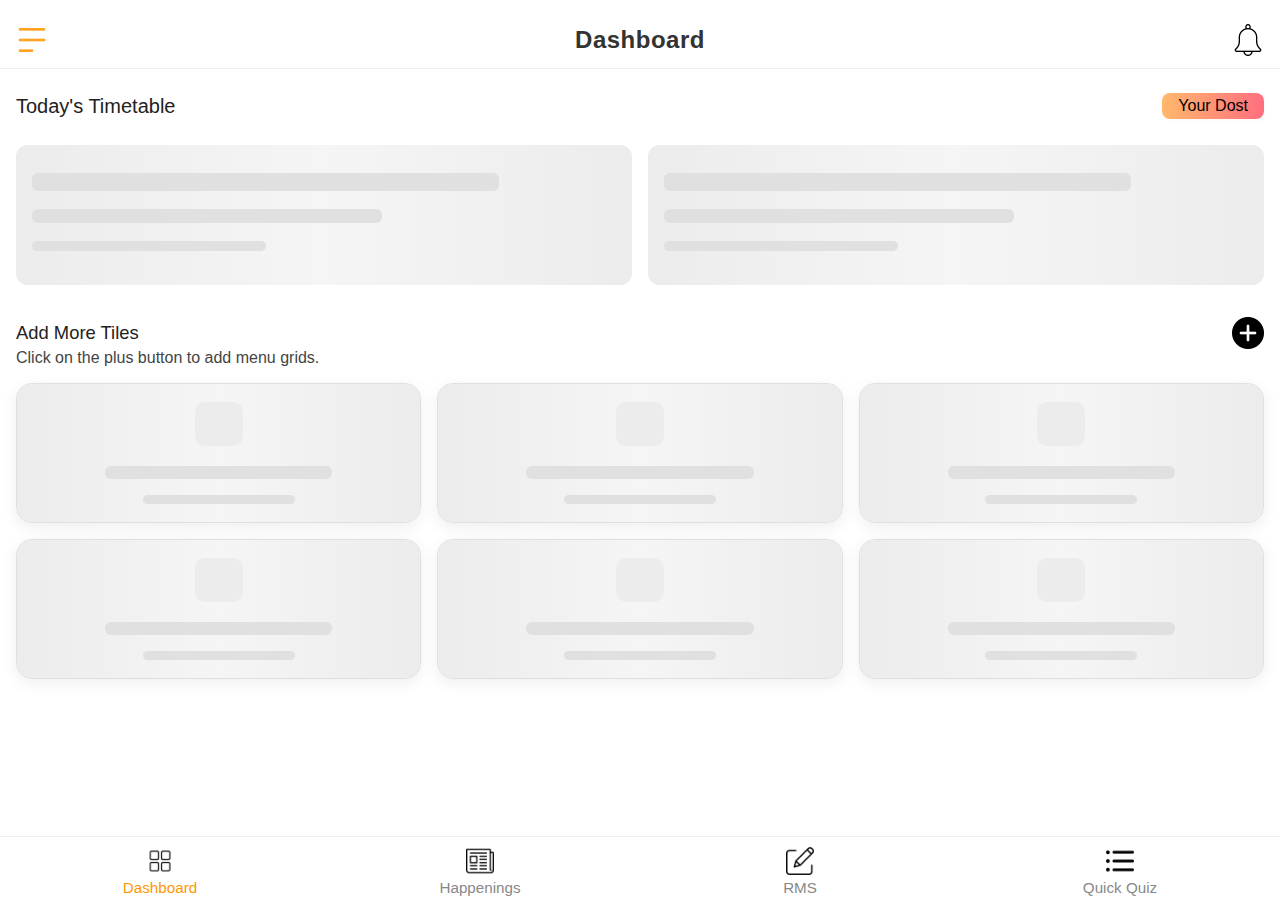
<file: index.html>
<!DOCTYPE html>
<html lang="en">
<head>
    <meta charset="UTF-8">
    <meta name="viewport" content="width=device-width, initial-scale=1.0">
    <title>Mobile App Clone</title>
    <link rel="stylesheet" href="css/styles.css">
    <link rel="stylesheet" href="css/responsive.css">
    <link rel="stylesheet" href="css/skeleton.css">
</head>
<body>
    <div id="app">
        <!-- Loading skeleton will be injected here -->
    </div>
    <script src="js/main.js"></script>
</body>
</html>
</file>
<file: css/responsive.css>
/* Responsive styles */

/* Small devices (phones) */
@media (max-width: 576px) {
    .container {
        padding: 12px;
    }
}

/* Medium devices (tablets) */
@media (min-width: 577px) and (max-width: 768px) {
    .container {
        padding: 16px;
    }
}

/* Large devices (desktops) */
@media (min-width: 769px) {
    .container {
        max-width: 768px;
        margin: 0 auto;
    }
}

/* Add more responsive styles as needed */
</file>
<file: css/skeleton.css>
/* Skeleton Loader Styles */
.skeleton-wrapper {
  padding: 0;
  background: #fff;
  min-height: 100vh;
}
.skeleton-header {
  display: flex;
  align-items: center;
  justify-content: space-between;
  padding: 24px 16px 12px 16px;
  border-bottom: 1px solid #eee;
}
.skeleton-menu, .skeleton-bell {
  width: 32px;
  height: 32px;
  border-radius: 8px;
  background: #ececec;
  position: relative;
  overflow: hidden;
}
.skeleton-title {
  width: 120px;
  height: 24px;
  border-radius: 8px;
  background: #ececec;
  position: relative;
  overflow: hidden;
}
.skeleton-timetable-label {
  width: 160px;
  height: 28px;
  margin: 24px 0 12px 16px;
  border-radius: 8px;
  background: #ececec;
  position: relative;
  overflow: hidden;
}
.skeleton-timetable-cards {
  display: flex;
  gap: 16px;
  padding: 0 16px 16px 16px;
}
.skeleton-card {
  flex: 1;
  height: 140px;
  border-radius: 12px;
  background: #ececec;
  position: relative;
  overflow: hidden;
  display: flex;
  flex-direction: column;
  justify-content: center;
  align-items: flex-start;
  padding: 20px 16px;
  gap: 12px;
}
.skeleton-add-label {
  width: 140px;
  height: 22px;
  margin: 16px 0 4px 16px;
  border-radius: 8px;
  background: #ececec;
  position: relative;
  overflow: hidden;
}
.skeleton-add-desc {
  width: 220px;
  height: 16px;
  margin: 0 0 16px 16px;
  border-radius: 8px;
  background: #ececec;
  position: relative;
  overflow: hidden;
}
.skeleton-tiles {
  display: grid;
  grid-template-columns: repeat(3, 1fr);
  gap: 16px;
  padding: 0 16px 16px 16px;
}
.skeleton-tile {
  height: 140px;
  border-radius: 16px;
  background: #f8f6ef;
  position: relative;
  overflow: hidden;
  display: flex;
  flex-direction: column;
  align-items: center;
  justify-content: flex-start;
  padding: 18px 12px 12px 12px;
  gap: 10px;
  border: 1.5px solid #e0e0e0;
  box-shadow: 0 4px 16px 0 rgba(0,0,0,0.07);
}
.skeleton-tile-img {
  width: 48px;
  height: 48px;
  border-radius: 10px;
  background: #ececec;
  margin-bottom: 10px;
  position: relative;
  overflow: hidden;
}
.skeleton-line {
  border-radius: 6px;
  background: #e0e0e0;
  margin-bottom: 6px;
  position: relative;
  overflow: hidden;
}
.skeleton-line-lg {
  width: 80%;
  height: 18px;
}
.skeleton-line-md {
  width: 60%;
  height: 14px;
}
.skeleton-line-sm {
  width: 40%;
  height: 10px;
}
/* Shimmer Animation */
.skeleton-menu:before, .skeleton-bell:before, .skeleton-title:before, .skeleton-timetable-label:before, .skeleton-card:before, .skeleton-add-label:before, .skeleton-add-desc:before, .skeleton-tile:before {
  content: '';
  display: block;
  position: absolute;
  top: 0; left: 0; right: 0; bottom: 0;
  background: linear-gradient(90deg, #ececec 0%, #f5f5f5 50%, #ececec 100%);
  animation: shimmer 1.2s infinite;
}
@keyframes shimmer {
  0% { transform: translateX(-100%); }
  100% { transform: translateX(100%); }
}

.skeleton-title-text {
  font-size: 1.5rem;
  font-weight: 600;
  color: #333;
  letter-spacing: 0.5px;
}

.icon-menu, .icon-bell, .icon-plus {
  vertical-align: middle;
}

.skeleton-timetable-row {
  display: flex;
  align-items: center;
  justify-content: space-between;
  padding: 24px 16px 8px 16px;
  margin-bottom: 18px;
}
.skeleton-timetable-label-text {
  font-size: 1.25rem;
  font-weight: 500;
  color: #222;
}
.skeleton-dost-gradient {
  padding: 4px 16px;
  border-radius: 8px;
  font-size: 1rem;
  /* font-weight: 500; */
  color: #222;
  background: linear-gradient(90deg, #ffb86c 0%, #ff6e7f 100%);
  color: #000;
  box-shadow: 0 1px 4px rgba(255,110,127,0.08);
}
.skeleton-add-row {
  display: flex;
  align-items: center;
  justify-content: space-between;
  padding: 16px 16px 0 16px;
}
.skeleton-add-label-text {
  font-size: 1.15rem;
  font-weight: 500;
  color: #222;
}
.skeleton-add-desc-text {
  font-size: 1rem;
  color: #444;
  margin: 0 0 16px 16px;
}

/* Bottom Navigation */
.skeleton-bottom-nav {
  position: fixed;
  left: 0; right: 0; bottom: 0;
  background: #fff;
  border-top: 1px solid #eee;
  display: flex;
  justify-content: space-around;
  align-items: center;
  height: 64px;
  z-index: 10;
}
.nav-item {
  display: flex;
  flex-direction: column;
  align-items: center;
  font-size: 0.95rem;
  color: #888;
  gap: 2px;
  flex: 1;
  padding: 6px 0 0 0;
}
.nav-item.active {
  color: #ff9800;
}
.nav-icon {
  width: 28px;
  height: 28px;
  margin-bottom: 2px;
  object-fit: contain;
}

@media (max-width: 576px) {
  .skeleton-bottom-nav {
    height: 56px;
  }
  .nav-icon {
    width: 24px;
    height: 24px;
  }
}

/* Color the menu icon orange if possible */
.colored-menu {
  /* If SVG, use fill: #ff9800; */
  /* For PNG, use filter to approximate orange */
  filter: brightness(0) saturate(100%) invert(64%) sepia(81%) saturate(749%) hue-rotate(-19deg) brightness(101%) contrast(101%);
}
</file>
<file: css/styles.css>
/* Reset default styles */
* {
    margin: 0;
    padding: 0;
    box-sizing: border-box;
}

body {
    font-family: -apple-system, BlinkMacSystemFont, 'Segoe UI', Roboto, Oxygen, Ubuntu, Cantarell, 'Open Sans', 'Helvetica Neue', sans-serif;
    -webkit-font-smoothing: antialiased;
    -moz-osx-font-smoothing: grayscale;
    background-color: #f5f5f5;
}

#app {
    max-width: 100%;
    min-height: 100vh;
    margin: 0 auto;
    position: relative;
}

/* Mobile-first base styles */
.container {
    padding: 16px;
    width: 100%;
}

/* Common utility classes */
.flex {
    display: flex;
}

.flex-center {
    display: flex;
    align-items: center;
    justify-content: center;
}

.flex-between {
    display: flex;
    align-items: center;
    justify-content: space-between;
}

/* Add more styles as needed based on the app design */

/***** DASHBOARD STYLES *****/
.dashboard-wrapper {
  background: #fff;
  min-height: 100vh;
  padding-bottom: 80px;
}
.dashboard-header {
  display: flex;
  align-items: center;
  justify-content: space-between;
  padding: 24px 16px 12px 16px;
  border-bottom: 1px solid #eee;
  position: relative;
}
.dashboard-title-text {
  font-size: 1.5rem;
  font-weight: 600;
  color: #333;
  letter-spacing: 0.5px;
}
.dashboard-bell-wrapper {
  position: relative;
}
.dashboard-bell-badge {
  position: absolute;
  top: -8px;
  right: -8px;
  background: linear-gradient(90deg, #ffb86c 0%, #ff6e7f 100%);
  color: #222;
  font-size: 0.95rem;
  font-weight: 500;
  border-radius: 12px;
  padding: 2px 8px;
  min-width: 24px;
  text-align: center;
  box-shadow: 0 1px 4px rgba(255,110,127,0.08);
}
.dashboard-section {
  margin-bottom: 18px;
}
.dashboard-timetable-row {
  display: flex;
  align-items: center;
  justify-content: space-between;
  padding: 24px 16px 8px 16px;
  margin-bottom: 18px;
}
.dashboard-timetable-label-text {
  font-size: 1.25rem;
  font-weight: 500;
  color: #222;
}
.dashboard-dost-gradient {
  padding: 4px 16px;
  border-radius: 8px;
  font-size: 1rem;
  color: #222;
  background: linear-gradient(90deg, #ffb86c 0%, #ff6e7f 100%);
  box-shadow: 0 1px 4px rgba(255,110,127,0.08);
}
.dashboard-timetable-card {
  margin: 0 16px 0 16px;
  background: #fafafa;
  border: 1.5px solid #e0e0e0;
  border-radius: 14px;
  min-height: 90px;
  display: flex;
  align-items: center;
  justify-content: center;
}
.dashboard-timetable-empty {
  color: #bdbdbd;
  font-size: 2rem;
  font-weight: 400;
  text-align: center;
}
.dashboard-add-row {
  display: flex;
  align-items: center;
  justify-content: space-between;
  padding: 16px 16px 0 16px;
}
.dashboard-add-label-text {
  font-size: 1.15rem;
  font-weight: 500;
  color: #222;
}
.dashboard-add-desc-text {
  font-size: 1rem;
  color: #444;
  margin: 0 0 16px 16px;
}
.dashboard-tiles {
  display: grid;
  grid-template-columns: repeat(3, 1fr);
  gap: 16px;
  padding: 0 16px 16px 16px;
}
.dashboard-tile {
  background: #f8f6ef;
  border-radius: 16px;
  border: 1.5px solid #e0e0e0;
  box-shadow: 0 4px 16px 0 rgba(0,0,0,0.07);
  min-height: 140px;
  display: flex;
  flex-direction: column;
  align-items: center;
  justify-content: flex-end;
  position: relative;
  padding: 18px 8px 12px 8px;
  gap: 8px;
}
.dashboard-tile-active {
  border: 2px solid #ffb86c;
}
.dashboard-tile-badge {
  position: absolute;
  top: 10px;
  left: 10px;
  background: linear-gradient(90deg, #ffb86c 0%, #ff6e7f 100%);
  color: #222;
  font-size: 1rem;
  font-weight: 500;
  border-radius: 10px;
  padding: 2px 10px;
  min-width: 28px;
  text-align: center;
  box-shadow: 0 1px 4px rgba(255,110,127,0.08);
}
.dashboard-tile-icon-placeholder {
  width: 54px;
  height: 54px;
  border-radius: 12px;
  background: #fff3e0;
  margin-bottom: 8px;
}
.dashboard-tile-label {
  background: linear-gradient(90deg, #ffb86c 0%, #ff6e7f 100%);
  color: #222;
  font-size: 1.08rem;
  font-weight: 500;
  border-radius: 8px;
  padding: 4px 0;
  width: 90%;
  text-align: center;
  margin-bottom: 4px;
}
.dashboard-bottom-nav {
  position: fixed;
  left: 0; right: 0; bottom: 0;
  background: #fff;
  border-top: 1px solid #eee;
  display: flex;
  justify-content: space-around;
  align-items: center;
  height: 64px;
  z-index: 10;
}
/***** END DASHBOARD STYLES *****/
</file>
